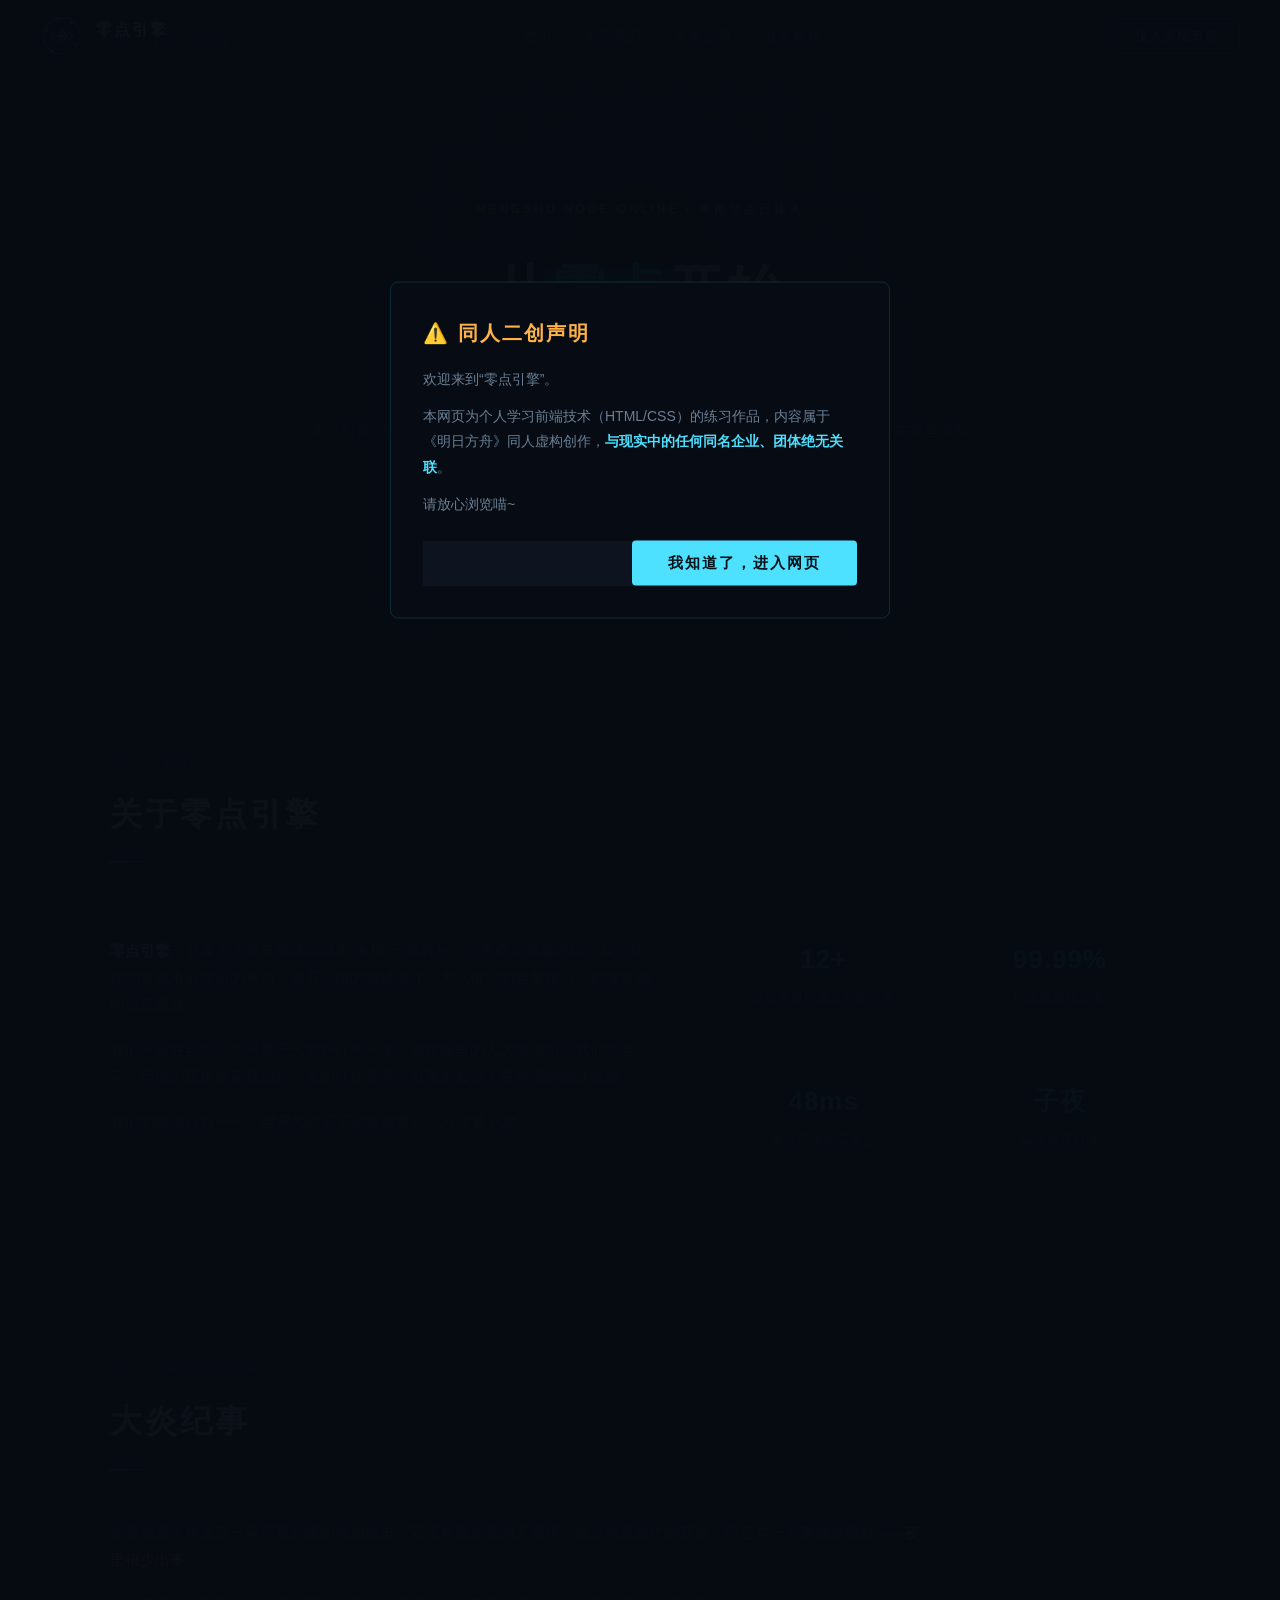
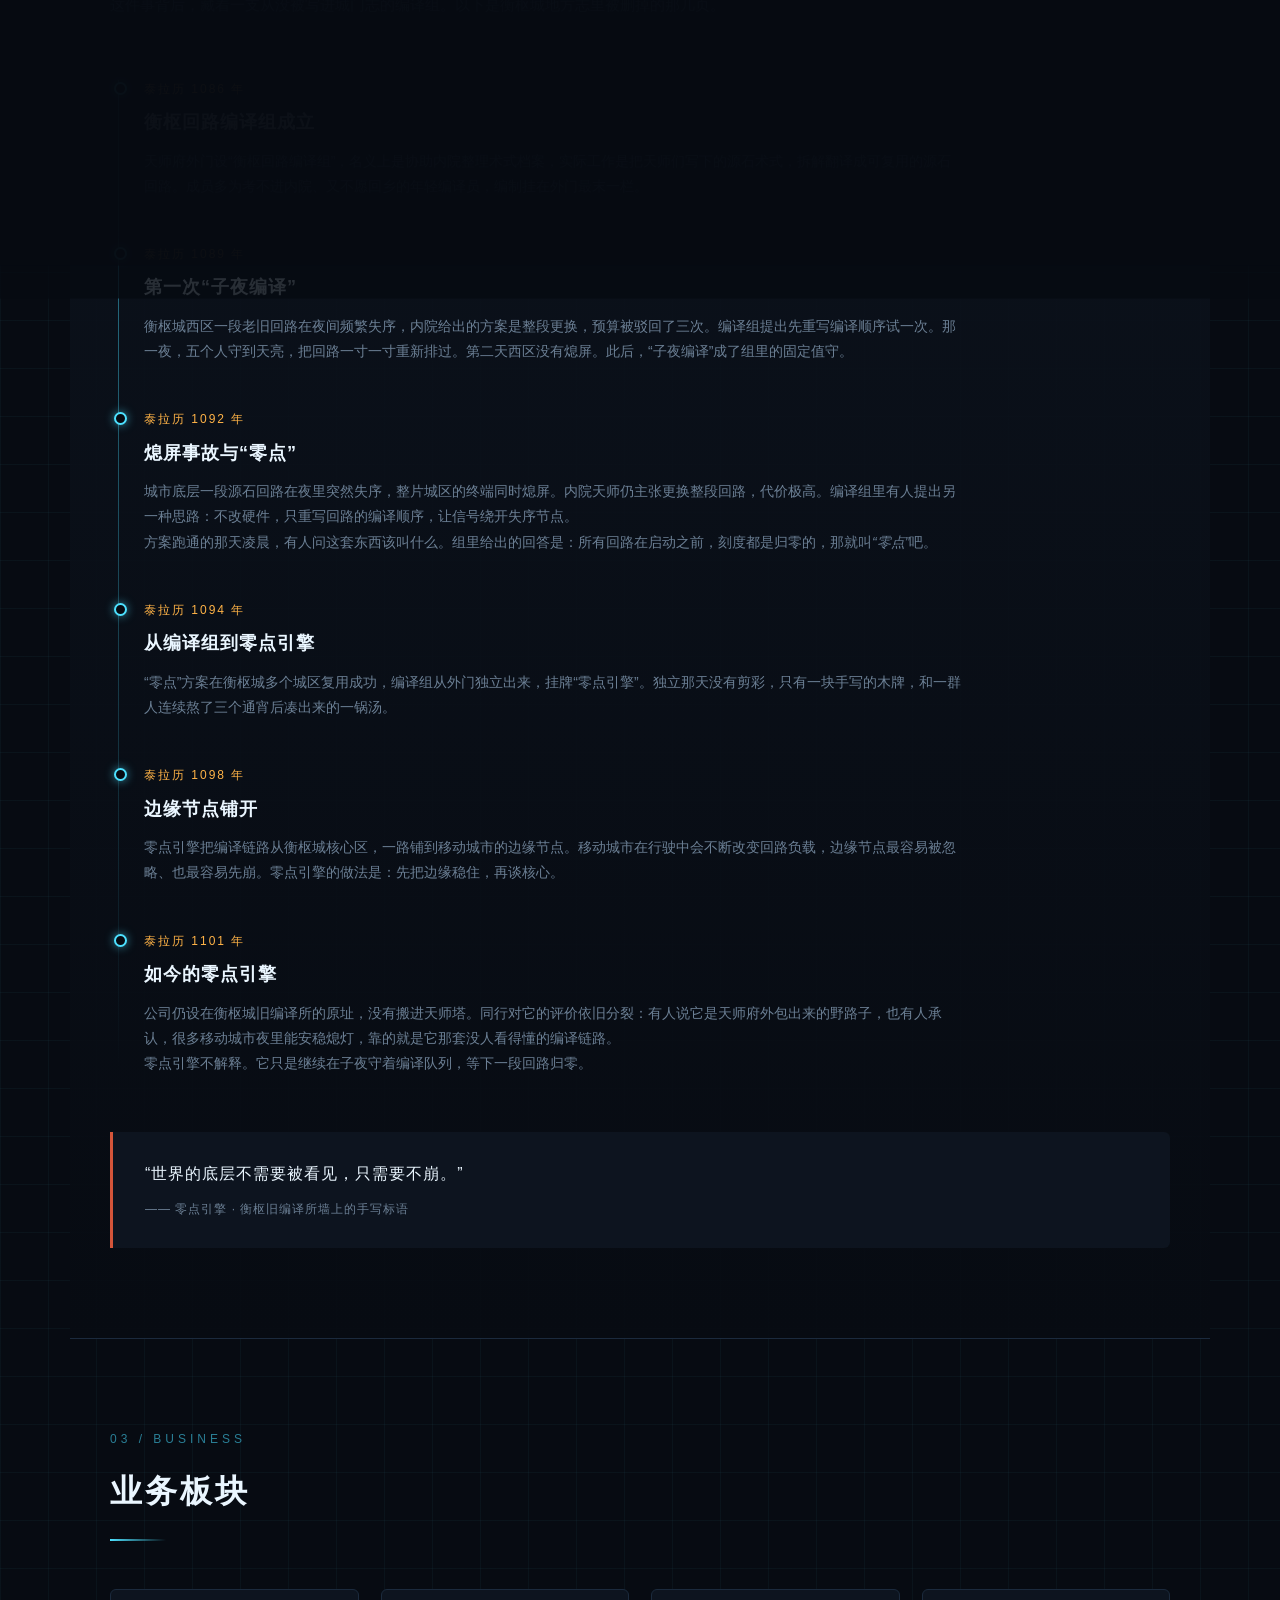
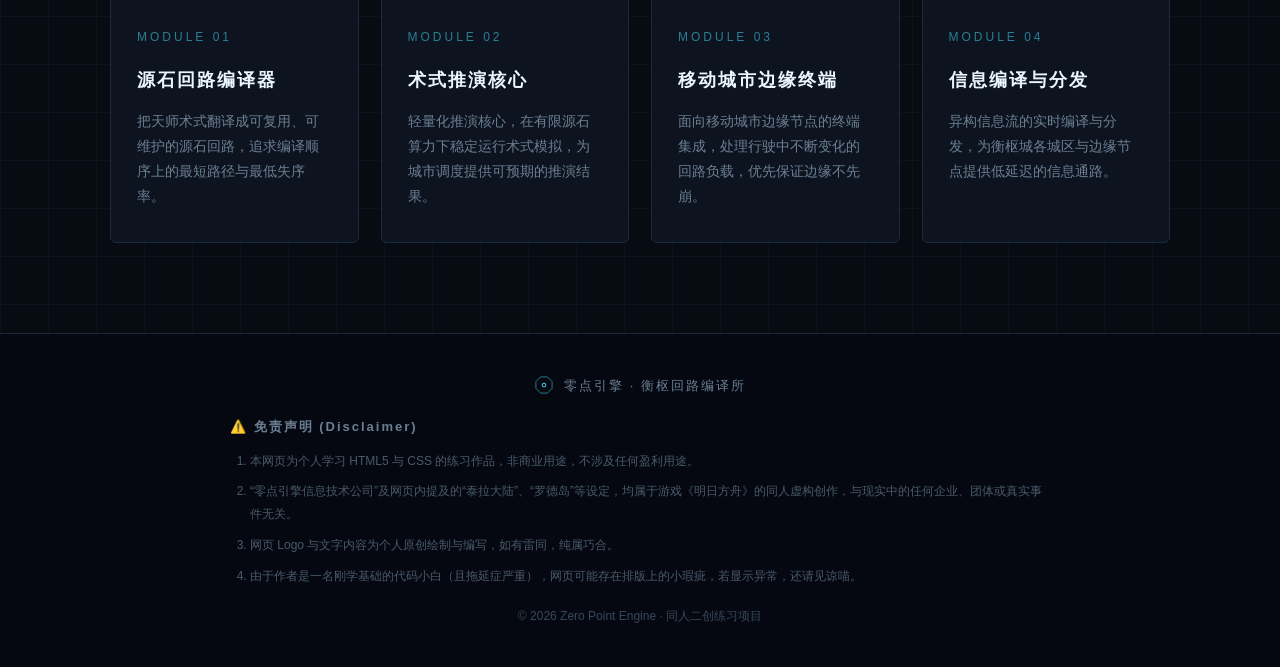
<file: index.html>
<!DOCTYPE html>
<html lang="zh-CN">
<head>
<meta charset="UTF-8">
<meta name="viewport" content="width=device-width, initial-scale=1.0">
<title>零点引擎 | 衡枢回路编译所 · 同人二创</title>
<link rel="stylesheet" href="css/style.css">
<link rel="icon" href="favicon.ico" type="image/x-icon">
  
</head>
<body>
  
<dialog id="welcome-dialog" open>
  <div class="dialog-content">
    <h2>⚠️ 同人二创声明</h2>
    <p>欢迎来到“零点引擎”。</p>
    <p>本网页为个人学习前端技术（HTML/CSS）的练习作品，内容属于《明日方舟》同人虚构创作，<strong>与现实中的任何同名企业、团体绝无关联</strong>。</p>
    <p>请放心浏览喵~</p>
    <!-- 这个 form 是 HTML 隐藏的魔法，点按钮就能关掉弹窗，不用写JS -->
    <form method="dialog">
      <button class="btn-primary">我知道了，进入网页</button>
    </form>
  </div>
</dialog>
  
  <header class="navbar">
    <a href="#" class="brand">
      <svg class="brand-logo" viewBox="0 0 64 64" xmlns="http://www.w3.org/2000/svg">
        <defs>
          <linearGradient id="octEdge" x1="0" y1="0" x2="1" y2="1">
            <stop offset="0%" stop-color="#4de1ff"/>
            <stop offset="100%" stop-color="#1b6f8c"/>
          </linearGradient>
          <radialGradient id="coreGlow" cx="50%" cy="50%" r="50%">
            <stop offset="0%" stop-color="#ffffff" stop-opacity="0.95"/>
            <stop offset="45%" stop-color="#4de1ff" stop-opacity="0.85"/>
            <stop offset="100%" stop-color="#4de1ff" stop-opacity="0"/>
          </radialGradient>
        </defs>
        <polygon points="57.86,42.72 42.72,57.87 21.28,57.87 6.14,42.72 6.14,21.28 21.28,6.13 42.72,6.13 57.86,21.28"
                 fill="none" stroke="url(#octEdge)" stroke-width="2" stroke-linejoin="round"/>
        <g stroke="#2a7f96" stroke-width="1.2" fill="none" stroke-linecap="round">
          <path d="M32 32 L32 18 L24 10"/>
          <path d="M32 32 L46 20 L46 12"/>
          <path d="M32 32 L18 32 L10 24"/>
          <path d="M32 32 L18 46 L18 54"/>
          <path d="M32 32 L44 44 L52 44"/>
        </g>
        <g fill="#4de1ff">
          <circle cx="24" cy="10" r="1.8"/><circle cx="46" cy="12" r="1.8"/>
          <circle cx="10" cy="24" r="1.8"/><circle cx="18" cy="54" r="1.8"/>
          <circle cx="52" cy="44" r="1.8"/>
        </g>
        <g stroke="#ffb347" stroke-width="2" fill="none" stroke-linecap="round" stroke-linejoin="round" opacity="0.9">
          <path d="M21 27 L16 32 L21 37"/>
          <path d="M43 27 L48 32 L43 37"/>
        </g>
        <circle cx="32" cy="32" r="11" fill="url(#coreGlow)" opacity="0.55"/>
        <circle cx="32" cy="32" r="6" fill="none" stroke="#4de1ff" stroke-width="1.4"/>
        <circle cx="32" cy="32" r="2.2" fill="#eaf9ff"/>
        <g stroke="#4de1ff" stroke-width="1.2" stroke-linecap="round">
          <path d="M32 22 L32 26"/><path d="M32 38 L32 42"/>
          <path d="M22 32 L26 32"/><path d="M38 32 L42 32"/>
        </g>
      </svg>
      <div class="brand-text">
        <span class="cn">零点引擎</span>
        <span class="en">Zero Point Engine</span>
      </div>
    </a>
    <nav>
      <ul class="nav-links">
        <li><a href="#home">首页</a></li>
        <li><a href="#about">关于我们</a></li>
        <li><a href="#chronicle">大炎纪事</a></li>
        <li><a href="#business">业务板块</a></li>
      </ul>
    </nav>
    <button class="nav-btn">接入衡枢节点</button>
  </header>

  <section class="hero" id="home">
    <span class="hero-tag">HENGSHU NODE ONLINE / 衡枢节点已接入</span>
    <h1>从<span>零点</span>开始<br>为移动城市打补丁</h1>
    <p>零点引擎 · 衡枢回路编译所。我们不做台前的东西，只负责让大炎移动城市的底层回路，在夜里安稳地熄灯。</p>
    <div class="hero-actions">
      <button class="btn-primary">查看编译链路</button>
      <button class="btn-ghost">调阅城志</button>
    </div>
  </section>

  <section class="section" id="about">
    <div class="section-head">
      <span class="index">01 / ABOUT</span>
      <h2>关于零点引擎</h2>
      <div class="bar"></div>
    </div>
    <div class="about-grid">
      <div>
        <p><strong>零点引擎</strong>，前身为大炎东部移动城市“衡枢”天师府外门的衡枢回路编译组。我们处理的是城市最底层的东西：源石回路的编译顺序、术式推演的轻量核心、边缘终端的信息通路。</p>
        <p>我们不站在台前，也不属于天师府任何一派。衡枢城里的人大多没听过我们的名字，但他们夜里能安稳熄灯，靠的往往是零点引擎那套没人看得懂的编译链路。</p>
        <p>我们的信条只有一句：<em>世界的底层不需要被看见，只需要不崩。</em></p>
      </div>
      <div class="stats">
        <div class="stat-card"><span class="num">12+</span><span class="label">登记在册的源石回路方案</span></div>
        <div class="stat-card"><span class="num">99.99%</span><span class="label">回路链路稳定率</span></div>
        <div class="stat-card"><span class="num">48ms</span><span class="label">术式回路响应延迟</span></div>
        <div class="stat-card"><span class="num">子夜</span><span class="label">编译值守时段</span></div>
      </div>
    </div>
  </section>

  <section class="section chronicle" id="chronicle">
    <div class="section-head">
      <span class="index">02 / CHRONICLE</span>
      <h2>大炎纪事</h2>
      <div class="bar"></div>
    </div>

    <div class="chronicle-intro">
      <p>衡枢城是大炎东部一座不算起眼的移动城市。它没有最华丽的天师塔，也没有最繁忙的商港，但它有一件事做得很好——<em>夜里很少出事</em>。</p>
      <p>这件事背后，藏着一支从没被写进城门志的编译组。以下是衡枢城地方志里被删掉的那几页。</p>
    </div>

    <div class="timeline">
      <div class="tl-item">
        <span class="year">泰拉历 1086 年</span>
        <h3>衡枢回路编译组成立</h3>
        <p>天师府外门设“衡枢回路编译组”，名义上是协助内院整理术式档案，实际工作是把天师们写下的源石术式，拆解翻译成可复用的源石回路。成员多为考不进内院、又不愿回乡的年轻编译员，编制挂在外门最末一栏。</p>
      </div>
      <div class="tl-item">
        <span class="year">泰拉历 1089 年</span>
        <h3>第一次“子夜编译”</h3>
        <p>衡枢城西区一段老旧回路在夜间频繁失序，内院给出的方案是整段更换，预算被驳回了三次。编译组提出先重写编译顺序试一次。那一夜，五个人守到天亮，把回路一寸一寸重新排过。第二天西区没有熄屏。此后，“子夜编译”成了组里的固定值守。</p>
      </div>
      <div class="tl-item">
        <span class="year">泰拉历 1092 年</span>
        <h3>熄屏事故与“零点”</h3>
        <p>城市底层一段源石回路在夜里突然失序，整片城区的终端同时熄屏。内院天师仍主张更换整段回路，代价极高。编译组里有人提出另一种思路：不改硬件，只重写回路的编译顺序，让信号绕开失序节点。</p>
        <p>方案跑通的那天凌晨，有人问这套东西该叫什么。组里给出的回答是：所有回路在启动之前，刻度都是归零的，那就叫<em>“零点”</em>吧。</p>
      </div>
      <div class="tl-item">
        <span class="year">泰拉历 1094 年</span>
        <h3>从编译组到零点引擎</h3>
        <p>“零点”方案在衡枢城多个城区复用成功，编译组从外门独立出来，挂牌“零点引擎”。独立那天没有剪彩，只有一块手写的木牌，和一群人连续熬了三个通宵后凑出来的一锅汤。</p>
      </div>
      <div class="tl-item">
        <span class="year">泰拉历 1098 年</span>
        <h3>边缘节点铺开</h3>
        <p>零点引擎把编译链路从衡枢城核心区，一路铺到移动城市的边缘节点。移动城市在行驶中会不断改变回路负载，边缘节点最容易被忽略、也最容易先崩。零点引擎的做法是：先把边缘稳住，再谈核心。</p>
      </div>
      <div class="tl-item">
        <span class="year">泰拉历 1101 年</span>
        <h3>如今的零点引擎</h3>
        <p>公司仍设在衡枢城旧编译所的原址，没有搬进天师塔。同行对它的评价依旧分裂：有人说它是天师府外包出来的野路子，也有人承认，很多移动城市夜里能安稳熄灯，靠的就是它那套没人看得懂的编译链路。</p>
        <p>零点引擎不解释。它只是继续在子夜守着编译队列，等下一段回路归零。</p>
      </div>
    </div>

    <div class="quote-box">
      <p>“世界的底层不需要被看见，只需要不崩。”</p>
      <span>—— 零点引擎 · 衡枢旧编译所墙上的手写标语</span>
    </div>
  </section>

  <section class="section" id="business">
    <div class="section-head">
      <span class="index">03 / BUSINESS</span>
      <h2>业务板块</h2>
      <div class="bar"></div>
    </div>
    <div class="biz-grid">
      <div class="biz-card">
        <span class="no">MODULE 01</span>
        <h3>源石回路编译器</h3>
        <p>把天师术式翻译成可复用、可维护的源石回路，追求编译顺序上的最短路径与最低失序率。</p>
      </div>
      <div class="biz-card">
        <span class="no">MODULE 02</span>
        <h3>术式推演核心</h3>
        <p>轻量化推演核心，在有限源石算力下稳定运行术式模拟，为城市调度提供可预期的推演结果。</p>
      </div>
      <div class="biz-card">
        <span class="no">MODULE 03</span>
        <h3>移动城市边缘终端</h3>
        <p>面向移动城市边缘节点的终端集成，处理行驶中不断变化的回路负载，优先保证边缘不先崩。</p>
      </div>
      <div class="biz-card">
        <span class="no">MODULE 04</span>
        <h3>信息编译与分发</h3>
        <p>异构信息流的实时编译与分发，为衡枢城各城区与边缘节点提供低延迟的信息通路。</p>
      </div>
    </div>
  </section>

  <footer class="footer">
    <div class="brand-mini">
      <svg width="20" height="20" viewBox="0 0 64 64" xmlns="http://www.w3.org/2000/svg">
        <polygon points="57.86,42.72 42.72,57.87 21.28,57.87 6.14,42.72 6.14,21.28 21.28,6.13 42.72,6.13 57.86,21.28"
                 fill="none" stroke="#2a7f96" stroke-width="3" stroke-linejoin="round"/>
        <circle cx="32" cy="32" r="6" fill="none" stroke="#4de1ff" stroke-width="3"/>
      </svg>
      零点引擎 · 衡枢回路编译所
    </div>

    <div class="disclaimer">
      <h3>⚠️ 免责声明 (Disclaimer)</h3>
      <ol>
        <li>本网页为个人学习 HTML5 与 CSS 的练习作品，非商业用途，不涉及任何盈利用途。</li>
        <li>“零点引擎信息技术公司”及网页内提及的“泰拉大陆”、“罗德岛”等设定，均属于游戏《明日方舟》的同人虚构创作，与现实中的任何企业、团体或真实事件无关。</li>
        <li>网页 Logo 与文字内容为个人原创绘制与编写，如有雷同，纯属巧合。</li>
        <li>由于作者是一名刚学基础的代码小白（且拖延症严重），网页可能存在排版上的小瑕疵，若显示异常，还请见谅喵。</li>
      </ol>
    </div>

    <p class="copy">© 2026 Zero Point Engine · 同人二创练习项目</p>
  </footer>

</body>
</html>
</file>
<file: css/style.css>
/* 添加了平滑滚动效果，点击导航栏会自动滑下去，非常高级 */
html {
  scroll-behavior: smooth;
}

* { margin: 0; padding: 0; box-sizing: border-box; }

:root {
  --bg-deep: #070b12;
  --bg-panel: #0d141f;
  --line: #1b2a3d;
  --cyan: #4de1ff;
  --cyan-dim: #2a7f96;
  --amber: #ffb347;
  --ember: #d4553a;
  --text: #c9d6e4;
  --text-dim: #6b7f94;
}

body {
  background-color: var(--bg-deep);
  background-image:
    linear-gradient(rgba(77, 225, 255, 0.04) 1px, transparent 1px),
    linear-gradient(90deg, rgba(77, 225, 255, 0.04) 1px, transparent 1px);
  background-size: 48px 48px;
  color: var(--text);
  font-family: "Segoe UI", "PingFang SC", "Microsoft YaHei", sans-serif;
  line-height: 1.8;
  min-height: 100vh;
}

.navbar {
  position: sticky; top: 0; z-index: 99;
  display: flex; align-items: center; justify-content: space-between;
  padding: 14px 40px;
  background: rgba(7, 11, 18, 0.82);
  backdrop-filter: blur(10px);
  border-bottom: 1px solid var(--line);
}
.brand { display: flex; align-items: center; gap: 12px; text-decoration: none; }
.brand-logo { width: 44px; height: 44px; flex-shrink: 0; }
.brand-text { display: flex; flex-direction: column; line-height: 1.2; }
.brand-text .cn { font-size: 16px; font-weight: 700; letter-spacing: 2px; color: #eaf6ff; }
.brand-text .en { font-size: 10px; letter-spacing: 2px; color: var(--cyan-dim); text-transform: uppercase; }
.nav-links { display: flex; gap: 30px; list-style: none; }
.nav-links a {
  color: var(--text-dim); text-decoration: none; font-size: 14px;
  letter-spacing: 1px; padding-bottom: 4px;
  border-bottom: 1px solid transparent; transition: all 0.25s ease;
}
.nav-links a:hover { color: var(--cyan); border-bottom-color: var(--cyan); }
.nav-btn {
  padding: 8px 20px; font-size: 13px; color: var(--cyan);
  background: transparent; border: 1px solid var(--cyan-dim);
  border-radius: 4px; cursor: pointer; letter-spacing: 1px; transition: all 0.25s ease;
}
.nav-btn:hover { background: rgba(77,225,255,0.1); border-color: var(--cyan); box-shadow: 0 0 16px rgba(77,225,255,0.35); }

.hero { position: relative; padding: 120px 40px 100px; text-align: center; overflow: hidden; }
.hero::before {
  content: ""; position: absolute; top: -160px; left: 50%; transform: translateX(-50%);
  width: 700px; height: 700px;
  background: radial-gradient(circle, rgba(77,225,255,0.16), transparent 65%);
  pointer-events: none;
}
.hero-tag {
  position: relative; display: inline-block; padding: 5px 16px; margin-bottom: 28px;
  font-size: 12px; letter-spacing: 3px; color: var(--amber);
  border: 1px solid rgba(255,179,71,0.35); border-radius: 999px;
}
.hero h1 {
  position: relative; font-size: 54px; line-height: 1.3;
  letter-spacing: 4px; color: #f2f9ff; margin-bottom: 22px;
}
.hero h1 span { color: var(--cyan); text-shadow: 0 0 28px rgba(77,225,255,0.55); }
.hero p { position: relative; max-width: 660px; margin: 0 auto 44px; font-size: 15px; color: var(--text-dim); }
.hero-actions { position: relative; display: flex; justify-content: center; gap: 18px; flex-wrap: wrap; }
.btn-primary {
  padding: 13px 36px; font-size: 15px; font-weight: 600; letter-spacing: 2px;
  color: #04121a; background: var(--cyan); border: none; border-radius: 4px;
  cursor: pointer; transition: all 0.25s ease;
}
.btn-primary:hover { box-shadow: 0 0 28px rgba(77,225,255,0.6); transform: translateY(-2px); }
.btn-ghost {
  padding: 13px 36px; font-size: 15px; letter-spacing: 2px; color: var(--text);
  background: transparent; border: 1px solid var(--line); border-radius: 4px;
  cursor: pointer; transition: all 0.25s ease;
}
.btn-ghost:hover { border-color: var(--cyan-dim); color: var(--cyan); }

.section { max-width: 1140px; margin: 0 auto; padding: 90px 40px; }
.section-head { margin-bottom: 48px; }
.section-head .index { display: block; font-size: 12px; letter-spacing: 4px; color: var(--cyan-dim); margin-bottom: 12px; }
.section-head h2 { font-size: 32px; letter-spacing: 3px; color: #eaf6ff; }
.section-head .bar { width: 56px; height: 2px; margin-top: 18px; background: linear-gradient(90deg, var(--cyan), transparent); }

.about-grid { display: grid; grid-template-columns: 1.2fr 1fr; gap: 56px; align-items: center; }
.about-grid p { font-size: 15px; color: var(--text-dim); margin-bottom: 18px; }
.about-grid p strong { color: var(--text); font-weight: 600; }
.stats { display: grid; grid-template-columns: 1fr 1fr; gap: 16px; }
.stat-card {
  padding: 24px 20px; background: var(--bg-panel);
  border: 1px solid var(--line); border-radius: 6px;
  text-align: center; transition: all 0.25s ease;
}
.stat-card:hover { border-color: var(--cyan-dim); box-shadow: 0 0 20px rgba(77,225,255,0.12); }
.stat-card .num { display: block; font-size: 26px; font-weight: 700; color: var(--cyan); letter-spacing: 1px; }
.stat-card .label { font-size: 12px; color: var(--text-dim); letter-spacing: 1px; }

.chronicle {
  background: linear-gradient(180deg, rgba(13,20,31,0.9), rgba(7,11,18,0.9));
  border-top: 1px solid var(--line);
  border-bottom: 1px solid var(--line);
}
.chronicle-intro { max-width: 820px; margin-bottom: 56px; font-size: 15px; color: var(--text-dim); }
.chronicle-intro p { margin-bottom: 18px; }
.chronicle-intro em { color: var(--amber); font-style: normal; }

.timeline { position: relative; padding-left: 34px; }
.timeline::before {
  content: ""; position: absolute; left: 8px; top: 6px; bottom: 6px;
  width: 1px; background: linear-gradient(180deg, var(--cyan-dim), transparent);
}
.tl-item { position: relative; padding-bottom: 40px; }
.tl-item:last-child { padding-bottom: 0; }
.tl-item::before {
  content: ""; position: absolute; left: -30px; top: 8px;
  width: 9px; height: 9px; border-radius: 50%;
  background: var(--bg-deep); border: 2px solid var(--cyan);
  box-shadow: 0 0 10px rgba(77,225,255,0.6);
}
.tl-item .year { display: inline-block; font-size: 12px; letter-spacing: 2px; color: var(--amber); margin-bottom: 6px; }
.tl-item h3 { font-size: 18px; letter-spacing: 1px; color: #eaf6ff; margin-bottom: 10px; }
.tl-item p { font-size: 14px; color: var(--text-dim); max-width: 820px; }

.quote-box {
  margin-top: 56px; padding: 28px 32px;
  background: var(--bg-panel); border-left: 3px solid var(--ember);
  border-radius: 0 6px 6px 0;
}
.quote-box p { font-size: 16px; color: #eaf6ff; letter-spacing: 1px; }
.quote-box span { display: block; margin-top: 10px; font-size: 12px; color: var(--text-dim); letter-spacing: 1px; }

.biz-grid { display: grid; grid-template-columns: repeat(auto-fit, minmax(240px, 1fr)); gap: 22px; }
.biz-card {
  position: relative; padding: 32px 26px; background: var(--bg-panel);
  border: 1px solid var(--line); border-radius: 6px; overflow: hidden;
  transition: all 0.3s ease;
}
.biz-card::before {
  content: ""; position: absolute; top: 0; left: 0; width: 0; height: 2px;
  background: linear-gradient(90deg, var(--cyan), transparent);
  transition: width 0.4s ease;
}
.biz-card:hover { transform: translateY(-6px); border-color: var(--cyan-dim); box-shadow: 0 12px 32px rgba(0,0,0,0.5); }
.biz-card:hover::before { width: 100%; }
.biz-card .no { font-size: 12px; letter-spacing: 3px; color: var(--cyan-dim); }
.biz-card h3 { margin: 14px 0 12px; font-size: 18px; letter-spacing: 2px; color: #eaf6ff; }
.biz-card p { font-size: 14px; color: var(--text-dim); }

.footer { border-top: 1px solid var(--line); padding: 40px; text-align: center; background: #050810; }
.footer .brand-mini {
  display: inline-flex; align-items: center; gap: 10px; margin-bottom: 18px;
  font-size: 13px; letter-spacing: 2px; color: var(--text-dim);
}
.footer .disclaimer {
  max-width: 820px; margin: 0 auto; font-size: 12px; line-height: 1.9;
  color: #4a5a6b; text-align: left;
}
.footer .disclaimer h3 {
  font-size: 13px; letter-spacing: 2px; color: var(--text-dim);
  margin-bottom: 10px; font-weight: 600;
}
.footer .disclaimer ol { padding-left: 20px; }
.footer .disclaimer li { margin-bottom: 8px; }
.footer .copy { margin-top: 18px; font-size: 12px; color: #37485a; }

@media (max-width: 860px) {
  .navbar { padding: 12px 20px; }
  .nav-links { display: none; }
  .hero { padding: 80px 20px 70px; }
  .hero h1 { font-size: 34px; letter-spacing: 2px; }
  .section { padding: 60px 20px; }
  .about-grid { grid-template-columns: 1fr; gap: 32px; }
  .section-head h2 { font-size: 24px; }
  .timeline { padding-left: 26px; }
}
/* 原生弹窗背景遮罩（让背景变黑变模糊） */
dialog::backdrop {
  background: rgba(7, 11, 18, 0.85);
  backdrop-filter: blur(4px);
  z-index: 9998; /* 确保遮罩在最上面 */
}

/* 弹窗主体样式 */
dialog {
  /* 核心：强制脱离文档流，完美居中 */
  position: fixed;
  top: 50%;
  left: 50%;
  transform: translate(-50%, -50%);
  z-index: 9999;
  
  /* 弹窗自身的外观 */
  padding: 32px;
  border: 1px solid var(--cyan);
  border-radius: 8px;
  background-color: var(--bg-panel);
  color: var(--text);
  width: 90%;
  max-width: 500px;
  
  /* 💡 魔法在这里：用 100vmax 的阴影直接铺满全屏，替代出错的 backdrop！ */
  box-shadow: 0 0 0 100vmax rgba(7, 11, 18, 0.85), 
              0 0 40px rgba(77, 225, 255, 0.2); 
}

/* 把之前的 dialog::backdrop 删掉或者注释掉，因为咱们不用它了 */

/* 弹窗里的标题 */
.dialog-content h2 {
  color: var(--amber);
  margin-bottom: 16px;
  letter-spacing: 2px;
  font-size: 20px;
}

/* 弹窗里的段落 */
.dialog-content p {
  margin-bottom: 12px;
  font-size: 14px;
  color: var(--text-dim);
}

.dialog-content strong {
  color: var(--cyan);
}

/* 弹窗里的按钮 */
.dialog-content form {
  margin-top: 24px;
  text-align: right;
  box-shadow: 0 0 0 100vmax rgba(7, 11, 18, 0.85); /* 加上这一句！ */
}
</file>
